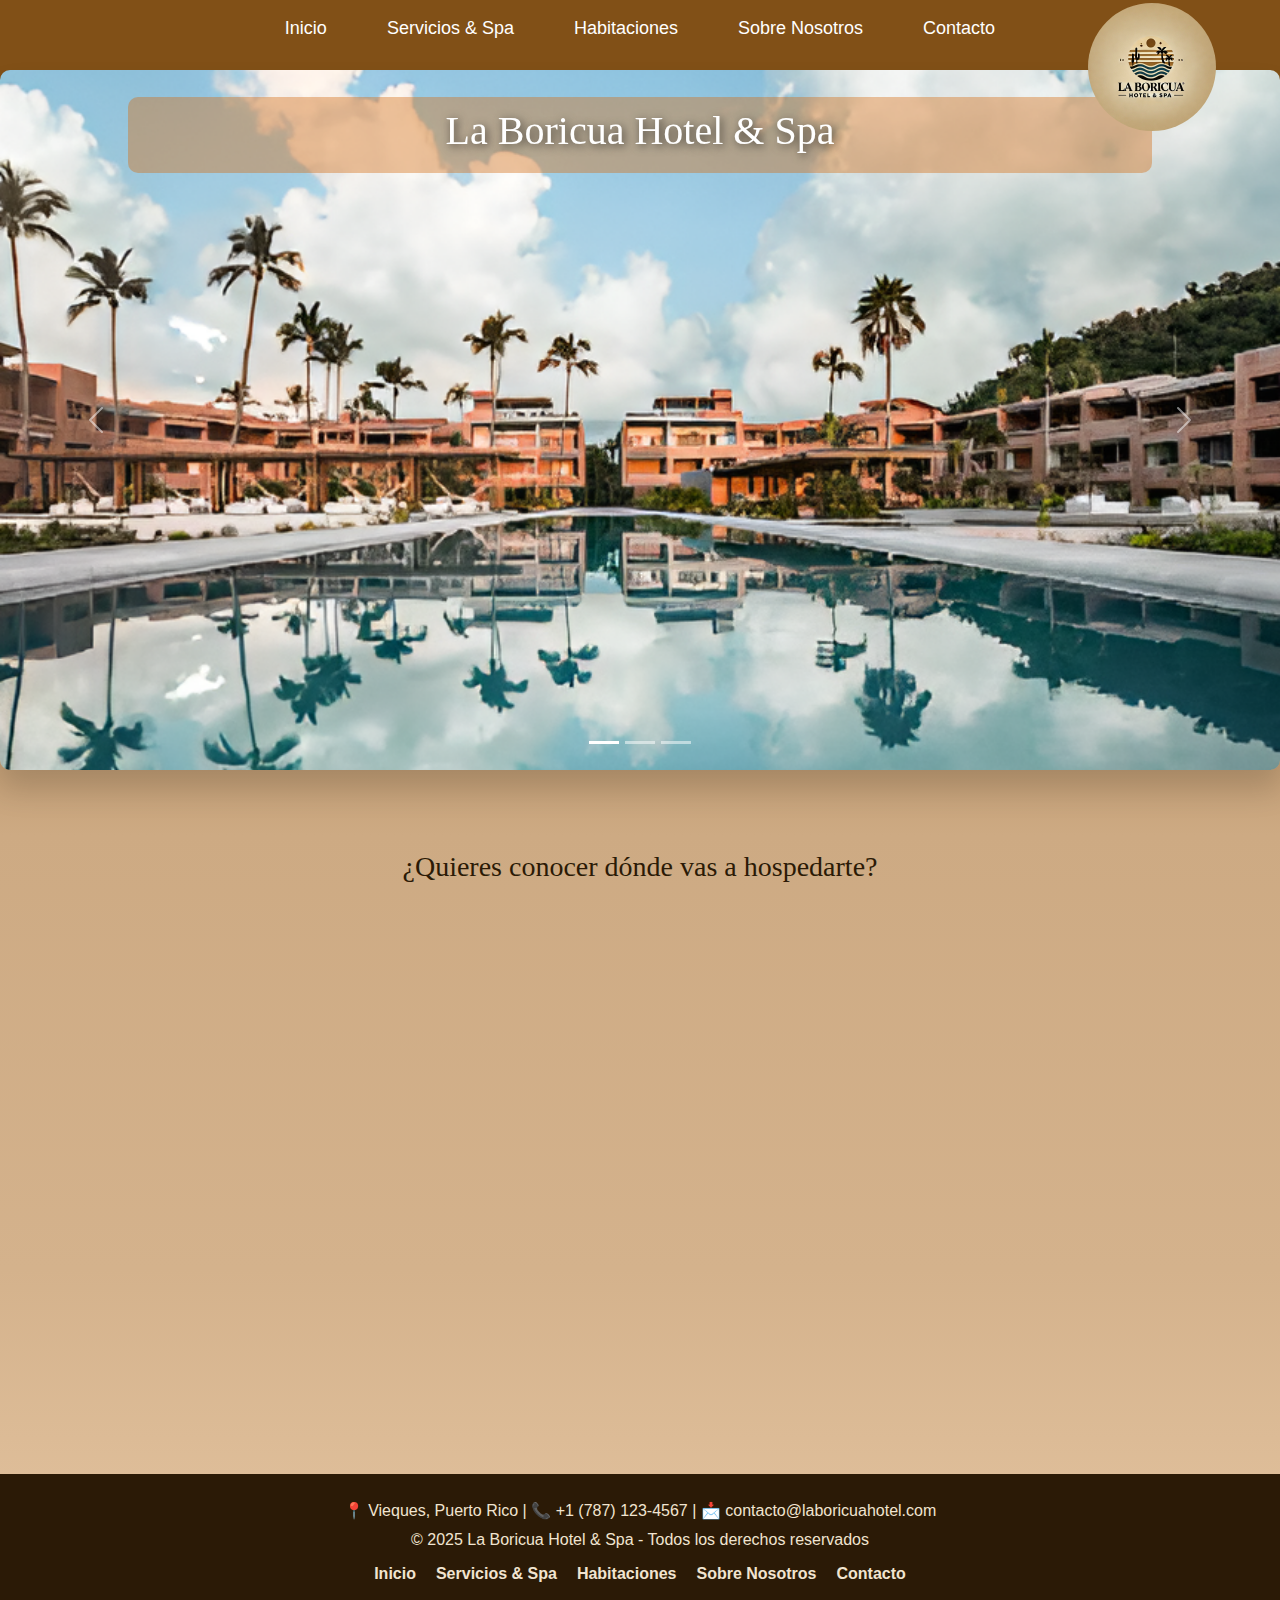
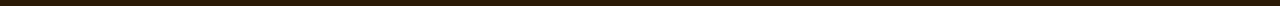
<file: index.html>
<!DOCTYPE html>
<html lang="es">

<head>
    <meta charset="UTF-8">
    <meta name="viewport" content="width=device-width, initial-scale=1.0">
    <meta name="description"
        content="Descubrí La Boricua Hotel & Spa en Vieques, Puerto Rico. Viví una experiencia única de lujo, relajación y naturaleza frente al mar.">
    <meta name="keywords" content="Hotel, Spa, Vieques, Puerto Rico, Vacaciones, Playa, Relax, Turismo, Caribe">
    <meta name="author" content="La Boricua Hotel & Spa">
    <link rel="icon" href="./assets/img/favicon-32x32.png" type="image/x-icon">
    <meta property="og:title" content="La Boricua Hotel & Spa - Inicio">
    <meta property="og:description"
        content="Conocé nuestro paraíso en Vieques, Puerto Rico. Descubrí lujo, naturaleza y relajación frente al mar.">
    <meta property="og:image" content="https://maxx961002.github.io/laBoricuaHotel/assets/img/logo%20.jpg">
    <meta property="og:url" content="https://maxx961002.github.io/laBoricuaHotel/index.html">
    <meta property="og:type" content="website">

    <title>La Boricua Hotel & Spa</title>
    <link rel="stylesheet" href="https://cdn.jsdelivr.net/npm/bootstrap@5.3.0/dist/css/bootstrap.min.css">
    <link rel="stylesheet" href="./css/style.css">
    <link href="https://cdn.jsdelivr.net/npm/aos@2.3.4/dist/aos.css" rel="stylesheet">


</head>

<body>


    <header>
        <nav class="d-none d-lg-block">
            <ul class="nav-links">
                <li><a href="index.html">Inicio</a></li>
                <li><a href="./pages/servicios.html">Servicios & Spa</a></li>
                <li><a href="./pages/habitaciones.html">Habitaciones</a></li>
                <li><a href="./pages/nosotros.html">Sobre Nosotros</a></li>
                <li><a href="./pages/contacto.html">Contacto</a></li>
            </ul>
            <div class="logo">

                <img src="./assets/img/logo.jpg" alt="logo" class="logo-img">

            </div>
        </nav>

        <nav class="navbar navbar-expand-lg navbar-dark d-block d-lg-none">
            <div class="container-fluid d-flex justify-content-between">
                <button class="navbar-toggler order-1" type="button" data-bs-toggle="collapse"
                    data-bs-target="#navbarNav" aria-controls="navbarNav" aria-expanded="false"
                    aria-label="Toggle navigation">
                    <span class="navbar-toggler-icon"></span>
                </button>

                <a class="navbar-brand order-2" href="index.html">
                    <img src="./assets/img/logo.jpg" alt="logo" class="logo-responsive">
                </a>

                <div class="collapse navbar-collapse" id="navbarNav">
                    <ul class="navbar-nav ms-auto">
                        <li class="nav-item"><a class="nav-link" href="index.html">Inicio</a></li>
                        <li class="nav-item"><a class="nav-link" href="./pages/servicios.html">Servicios & Spa</a></li>
                        <li class="nav-item"><a class="nav-link" href="./pages/habitaciones.html">Habitaciones</a></li>
                        <li class="nav-item"><a class="nav-link" href="./pages/nosotros.html">Sobre Nosotros</a></li>
                        <li class="nav-item"><a class="nav-link" href="./pages/contacto.html">Contacto</a></li>
                    </ul>
                </div>
            </div>
        </nav>
        <div class="contenedor-titulo">
            <div class="tituloInicio">
              <h1>La Boricua Hotel & Spa</h1>
            </div>
          </div>
    </header>


    <section class="fondo">
        <div id="carouselInicio" class="carousel slide" data-bs-ride="carousel" data-bs-interval="5000">

            <div class="carousel-indicators">
                <button type="button" data-bs-target="#carouselInicio" data-bs-slide-to="0" class="active"
                    aria-current="true" aria-label="Slide 1"></button>
                <button type="button" data-bs-target="#carouselInicio" data-bs-slide-to="1"
                    aria-label="Slide 2"></button>
                <button type="button" data-bs-target="#carouselInicio" data-bs-slide-to="2"
                    aria-label="Slide 3"></button>
            </div>

            <div class="carousel-inner">
                <div class="carousel-item active">
                    <img src="./assets/img/hotel.png" class="d-block w-100" alt="Hotel">
                </div>
                <div class="carousel-item">
                    <img src="./assets/img/costado.png" class="d-block w-100" alt="Vista lateral del hotel">
                </div>
                <div class="carousel-item">
                    <img src="./assets/img/playa.png" class="d-block w-100" alt="Playa">
                </div>
            </div>

            <button class="carousel-control-prev" type="button" data-bs-target="#carouselInicio" data-bs-slide="prev">
                <span class="carousel-control-prev-icon" aria-hidden="true"></span>
                <span class="visually-hidden">Anterior</span>
            </button>
            <button class="carousel-control-next" type="button" data-bs-target="#carouselInicio" data-bs-slide="next">
                <span class="carousel-control-next-icon" aria-hidden="true"></span>
                <span class="visually-hidden">Siguiente</span>
            </button>
        </div>
    </section>




    <h2 class="aparecer-h2">¿Quieres conocer dónde vas a hospedarte?</h2>


    <section class="ubicacion" data-aos="fade-left" data-aos-duration="1000" data-aos-delay="400">
        <div class="textoUbicacion">

            <p>
                La Boricua Hotel & Spa está ubicado en la paradisíaca isla de
                <strong>Vieques, Puerto Rico</strong>, un destino exclusivo en el Caribe.
                Frente al mar, rodeado de naturaleza y con acceso directo a playas
                vírgenes, ofrecemos un refugio de lujo para quienes buscan
                desconectar y relajarse en un entorno único.
            </p>

        </div>

        <div class="mapa">

            <iframe
                src="https://www.google.com/maps/embed?pb=!1m18!1m12!1m3!1d18034.861837336128!2d-65.45458281168696!3d18.147199839940875!2m3!1f0!2f0!3f0!3m2!1i1024!2i768!4f13.1!3m3!1m2!1s0x8c04c711d7b7e975%3A0x792d1d803f9bd340!2sVieques%2C%2000765%2C%20Puerto%20Rico!5e0!3m2!1ses-419!2sar!4v1738353881492!5m2!1ses-419!2sar"
                width="600" height="450" style="border:0;" allowfullscreen="" loading="lazy"
                referrerpolicy="no-referrer-when-downgrade"></iframe>

        </div>


    </section>


    <footer>
        <p>📍 Vieques, Puerto Rico | 📞 +1 (787) 123-4567 | 📩 contacto@laboricuahotel.com</p>
        <p>&copy; 2025 La Boricua Hotel & Spa - Todos los derechos reservados</p>

        <ul>
            <li><a href="/index.html">Inicio</a></li>
            <li><a href="./pages/servicios.html">Servicios & Spa</a></li>
            <li><a href="./pages/habitaciones.html">Habitaciones</a></li>
            <li><a href="./pages/nosotros.html">Sobre Nosotros</a></li>
            <li><a href="./pages/contacto.html">Contacto</a></li>
        </ul>


    </footer>
    <script src="https://cdn.jsdelivr.net/npm/aos@2.3.4/dist/aos.js"></script>
    <script>
        AOS.init();
    </script>

    <script src="https://cdn.jsdelivr.net/npm/bootstrap@5.3.0/dist/js/bootstrap.bundle.min.js"></script>

</body>

</html>
</file>
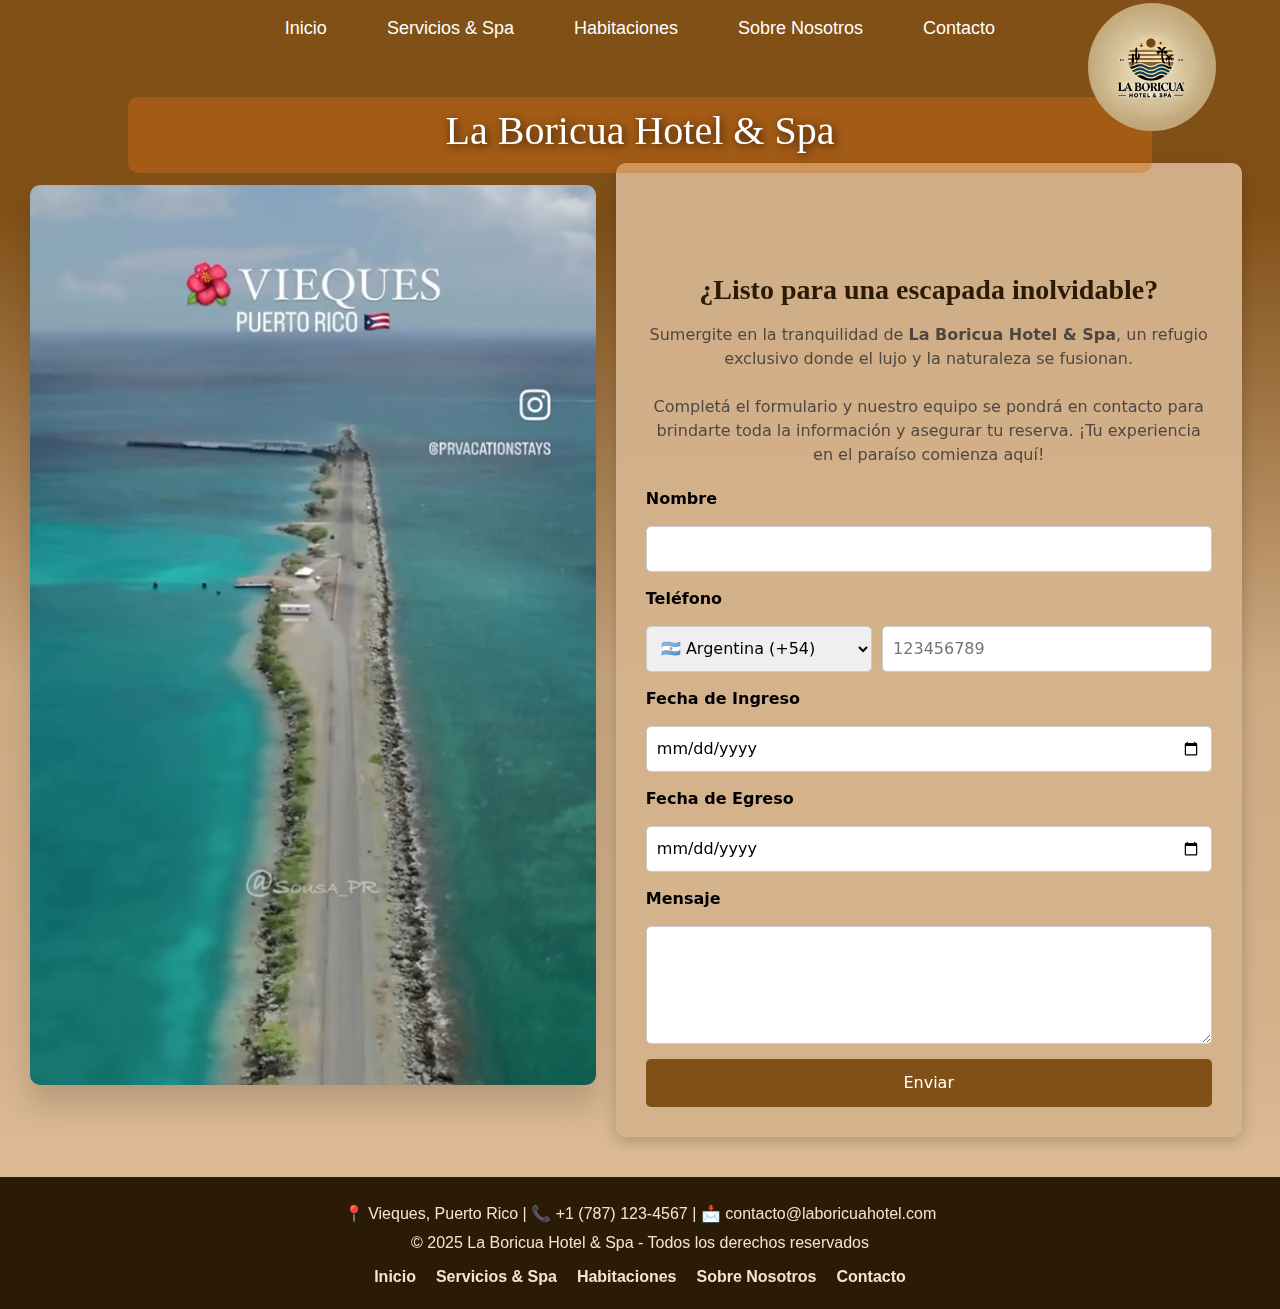
<file: pages/contacto.html>
<!DOCTYPE html>
<html lang="es">

<head>
    <meta charset="UTF-8">
    <meta name="viewport" content="width=device-width, initial-scale=1.0">
    <meta name="description"
        content="Contactate con La Boricua Hotel & Spa y comenzá tu experiencia única en Vieques. Consultas, reservas y atención personalizada.">
    <meta name="keywords"
        content="Contacto, Reservas, Hotel, Spa, Vieques, Puerto Rico, La Boricua, Atención al cliente">
    <meta name="author" content="La Boricua Hotel & Spa">
    <link rel="icon" href="../assets/img/favicon-32x32.png" type="image/x-icon">
    <meta property="og:title" content="Contacto - La Boricua Hotel & Spa">
    <meta property="og:description"
        content="Completá el formulario y viví la experiencia caribeña que merecés. Te estamos esperando.">
    <meta property="og:image" content="https://maxx961002.github.io/laBoricuaHotel/assets/img/logo%20.jpg">
    <meta property="og:url" content="https://maxx961002.github.io/laBoricuaHotel/pages/contacto.html">
    <meta property="og:type" content="website">
    <title>La Boricua Hotel & Spa</title>
    <link rel="stylesheet" href="https://cdn.jsdelivr.net/npm/bootstrap@5.3.0/dist/css/bootstrap.min.css">
    <link rel="stylesheet" href="../css/style.css">
    <link href="https://cdn.jsdelivr.net/npm/aos@2.3.4/dist/aos.css" rel="stylesheet">


<body>


    <header>
        <nav class="d-none d-lg-block">
            <ul class="nav-links">
                <li><a href="../index.html">Inicio</a></li>
                <li><a href="servicios.html">Servicios & Spa</a></li>
                <li><a href="habitaciones.html">Habitaciones</a></li>
                <li><a href="nosotros.html">Sobre Nosotros</a></li>
                <li><a href="contacto.html">Contacto</a></li>
            </ul>
            <div class="logo">

                <img src="../assets/img/logo.jpg" alt="logo" class="logo-img">

            </div>
        </nav>

        <nav class="navbar navbar-expand-lg navbar-dark d-block d-lg-none">
            <div class="container-fluid d-flex justify-content-between">
                <button class="navbar-toggler order-1" type="button" data-bs-toggle="collapse"
                    data-bs-target="#navbarNav" aria-controls="navbarNav" aria-expanded="false"
                    aria-label="Toggle navigation">
                    <span class="navbar-toggler-icon"></span>
                </button>

                <a class="navbar-brand order-2" href="index.html">
                    <img src="../assets/img/logo.jpg" alt="logo" class="logo-responsive">
                </a>

                <div class="collapse navbar-collapse" id="navbarNav">
                    <ul class="navbar-nav ms-auto">
                        <li class="nav-item"><a class="nav-link" href="../index.html">Inicio</a></li>
                        <li class="nav-item"><a class="nav-link" href="servicios.html">Servicios & Spa</a></li>
                        <li class="nav-item"><a class="nav-link" href="habitaciones.html">Habitaciones</a></li>
                        <li class="nav-item"><a class="nav-link" href="nosotros.html">Sobre Nosotros</a></li>
                        <li class="nav-item"><a class="nav-link" href="contacto.html">Contacto</a></li>
                    </ul>
                </div>
            </div>
        </nav>
        <div class="contenedor-titulo">
            <div class="tituloInicio">
              <h1>La Boricua Hotel & Spa</h1>
            </div>
          </div>
    </header>

    <body>

        <div class="contacto-container">

            <div class="video-wrapper">
                <video class="video-contacto" autoplay muted loop>
                    <source src="../assets/videos/videoVieques.mp4" type="video/mp4">
                    Tu navegador no soporta videos.
                </video>
            </div>


            <div class="contacto-texto">
                <h2 class="text-center mb-3">¿Listo para una escapada inolvidable?</h2>
                <p class="text-center text-muted">
                    Sumergite en la tranquilidad de <strong>La Boricua Hotel & Spa</strong>, un refugio exclusivo donde
                    el lujo y la naturaleza se fusionan.
                    <br><br>
                    Completá el formulario y nuestro equipo se pondrá en contacto para brindarte toda la información y
                    asegurar tu reserva. ¡Tu experiencia en el paraíso comienza aquí!
                </p>


                <form class="contacto-form">
                    <label for="nombre">Nombre</label>
                    <input type="text" id="nombre" name="nombre" required>


                    <label for="telefono">Teléfono</label>
                    <div class="telefono-container">
                        <select id="codigo-pais" name="codigo-pais">
                            <option value="+54">🇦🇷 Argentina (+54)</option>
                            <option value="+1">🇺🇸 USA (+1)</option>
                            <option value="+34">🇪🇸 España (+34)</option>
                            <option value="+52">🇲🇽 México (+52)</option>
                            <option value="+57">🇨🇴 Colombia (+57)</option>
                            <option value="+506">🇨🇷 Costa Rica (+506)</option>
                            <option value="+507">🇵🇦 Panamá (+507)</option>
                            <option value="+51">🇵🇪 Perú (+51)</option>
                            <option value="+56">🇨🇱 Chile (+56)</option>
                            <option value="+598">🇺🇾 Uruguay (+598)</option>
                        </select>
                        <input type="tel" id="telefono" name="telefono" required placeholder="123456789">
                    </div>


                    <label for="fecha-ingreso">Fecha de Ingreso</label>
                    <input type="date" id="fecha-ingreso" name="fecha-ingreso" required>

                    <label for="fecha-egreso">Fecha de Egreso</label>
                    <input type="date" id="fecha-egreso" name="fecha-egreso" required>


                    <label for="mensaje">Mensaje</label>
                    <textarea id="mensaje" name="mensaje" rows="4" required></textarea>


                    <button type="submit">Enviar</button>
                </form>

            </div>
        </div>

        </section>


        <footer>

            <p>📍 Vieques, Puerto Rico | 📞 +1 (787) 123-4567 | 📩 contacto@laboricuahotel.com</p>
            <p>&copy; 2025 La Boricua Hotel & Spa - Todos los derechos reservados</p>
            <ul>
                <li><a href="../index.html">Inicio</a></li>
                <li><a href="./servicios.html">Servicios & Spa</a></li>
                <li><a href="./habitaciones.html">Habitaciones</a></li>
                <li><a href="./nosotros.html">Sobre Nosotros</a></li>
                <li><a href="./contacto.html">Contacto</a></li>
            </ul>

        </footer>
        <script src="https://cdn.jsdelivr.net/npm/aos@2.3.4/dist/aos.js"></script>
        <script>
            AOS.init();
        </script>

        <script src="https://cdn.jsdelivr.net/npm/bootstrap@5.3.0/dist/js/bootstrap.bundle.min.js"></script>

    </body>

</html>
</file>
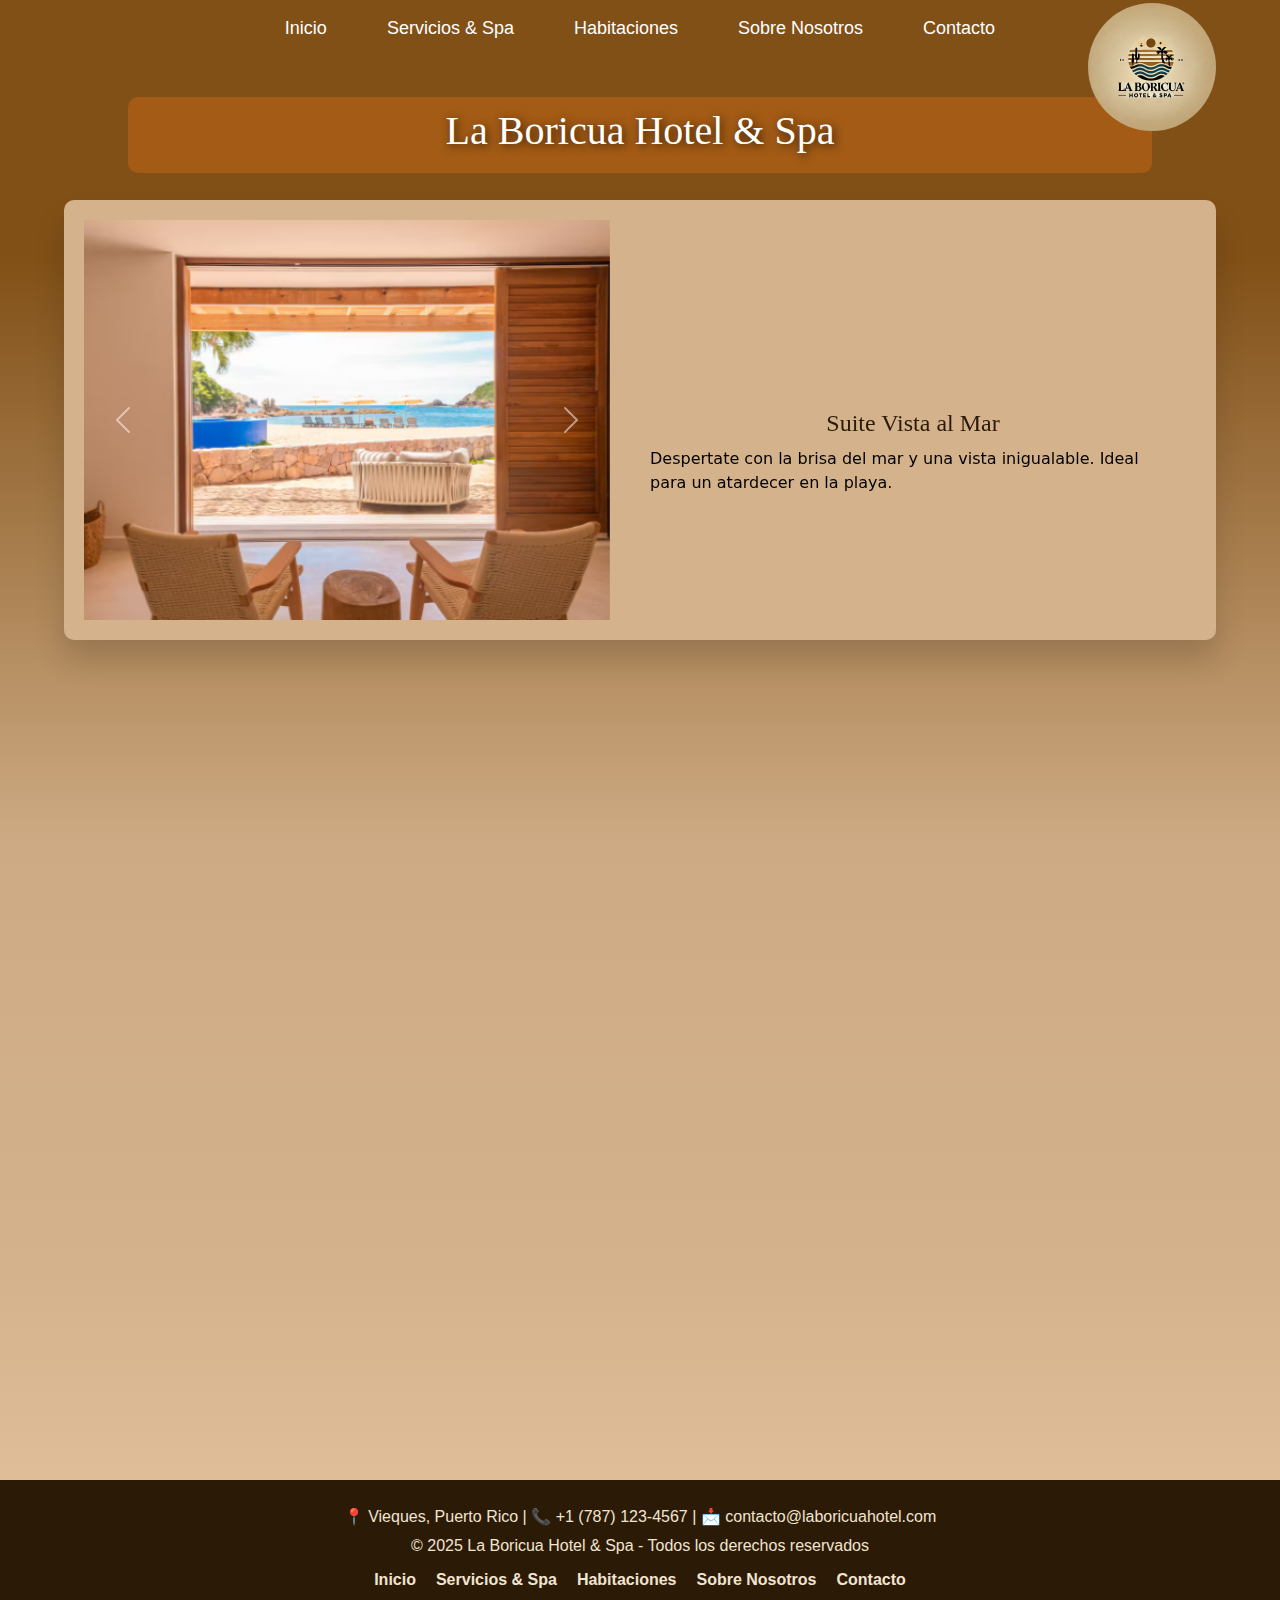
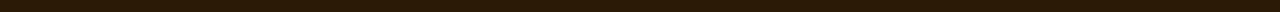
<file: pages/habitaciones.html>
<!DOCTYPE html>
<html lang="es">

<head>
    <meta charset="UTF-8">
    <meta name="viewport" content="width=device-width, initial-scale=1.0">
    <meta name="description"
        content="Explorá nuestras suites con vista al mar y terrazas privadas en La Boricua Hotel & Spa. Comodidad, lujo y paisajes inolvidables.">
    <meta name="keywords" content="Hotel, Caribe, Vieques, Habitaciones, Suites, Mar, Spa, Terrazas, Lujo, Vacaciones">
    <meta name="author" content="La Boricua Hotel & Spa">
    <link rel="icon" href="../assets/img/favicon-32x32.png" type="image/x-icon">
    <meta property="og:title" content="Habitaciones - La Boricua Hotel & Spa">
    <meta property="og:description"
        content="Conocé nuestras suites frente al mar y habitaciones con terraza para una estadía inolvidable.">
    <meta property="og:image" content="https://maxx961002.github.io/laBoricuaHotel/assets/img/logo%20.jpg">
    <meta property="og:url" content="https://maxx961002.github.io/laBoricuaHotel/pages/habitaciones.html">
    <meta property="og:type" content="article">

    <title>La Boricua Hotel & Spa</title>
    <link rel="stylesheet" href="https://cdn.jsdelivr.net/npm/bootstrap@5.3.0/dist/css/bootstrap.min.css">
    <link rel="stylesheet" href="../css/style.css">
    <link href="https://cdn.jsdelivr.net/npm/aos@2.3.4/dist/aos.css" rel="stylesheet">

</head>

<body>


    <header>
        <nav class="d-none d-lg-block">
            <ul class="nav-links">
                <li><a href="../index.html">Inicio</a></li>
                <li><a href="servicios.html">Servicios & Spa</a></li>
                <li><a href="habitaciones.html">Habitaciones</a></li>
                <li><a href="nosotros.html">Sobre Nosotros</a></li>
                <li><a href="contacto.html">Contacto</a></li>
            </ul>
            <div class="logo">

                <img src="../assets/img/logo.jpg" alt="logo" class="logo-img">

            </div>
        </nav>

        <nav class="navbar navbar-expand-lg navbar-dark d-block d-lg-none">
            <div class="container-fluid d-flex justify-content-between">
                <button class="navbar-toggler order-1" type="button" data-bs-toggle="collapse"
                    data-bs-target="#navbarNav" aria-controls="navbarNav" aria-expanded="false"
                    aria-label="Toggle navigation">
                    <span class="navbar-toggler-icon"></span>
                </button>

                <a class="navbar-brand order-2" href="index.html">
                    <img src="../assets/img/logo.jpg" alt="logo" class="logo-responsive">
                </a>

                <div class="collapse navbar-collapse" id="navbarNav">
                    <ul class="navbar-nav ms-auto">
                        <li class="nav-item"><a class="nav-link" href="../index.html">Inicio</a></li>
                        <li class="nav-item"><a class="nav-link" href="servicios.html">Servicios & Spa</a></li>
                        <li class="nav-item"><a class="nav-link" href="habitaciones.html">Habitaciones</a></li>
                        <li class="nav-item"><a class="nav-link" href="nosotros.html">Sobre Nosotros</a></li>
                        <li class="nav-item"><a class="nav-link" href="contacto.html">Contacto</a></li>
                    </ul>
                </div>
            </div>
        </nav>
        <div class="contenedor-titulo">
            <div class="tituloInicio">
              <h1>La Boricua Hotel & Spa</h1>
            </div>
          </div>
    </header>

    <body>

        <section class="habitacion" data-aos="fade-right" data-aos-duration="1000" data-aos-delay="200">
            <div id="carouselHabitacion1" class="carousel slide" data-bs-ride="carousel">
                <div class="carousel-inner">
                    <div class="carousel-item active">
                        <img src="../assets/img/habitaciondoble1.png" class="d-block w-100"
                            alt="Habitación Vista al Mar">
                    </div>
                    <div class="carousel-item">
                        <img src="../assets/img/habitacionAlMar.png" class="d-block w-100" alt="Habitación con Balcón">
                    </div>
                    <div class="carousel-item">
                        <img src="../assets/img/habitacionAlMar2.png" class="d-block w-100" alt="Habitación de Lujo">
                    </div>
                </div>
                <button class="carousel-control-prev" type="button" data-bs-target="#carouselHabitacion1"
                    data-bs-slide="prev">
                    <span class="carousel-control-prev-icon" aria-hidden="true"></span>
                </button>
                <button class="carousel-control-next" type="button" data-bs-target="#carouselHabitacion1"
                    data-bs-slide="next">
                    <span class="carousel-control-next-icon" aria-hidden="true"></span>
                </button>
            </div>

            <div class="habitacion-texto">
                <h2>Suite Vista al Mar</h2>
                <p>Despertate con la brisa del mar y una vista inigualable. Ideal para un atardecer en la playa.</p>
            </div>
        </section>

        <section class="habitacion2" data-aos="fade-left" data-aos-duration="1000" data-aos-delay="400">
            <div class="habitacion-texto2">
                <h2>Suite con Terraza</h2>
                <p>Disfrutá de un espacio amplio con terraza privada, ideal para relajarte con una copa al atardecer.
                </p>
            </div>

            <div id="carouselHabitacion2" class="carousel slide" data-bs-ride="carousel">
                <div class="carousel-inner">
                    <div class="carousel-item active">
                        <img src="../assets/img/habitaciondoble.png" class="d-block w-100" alt="Habitación con terraza">
                    </div>
                    <div class="carousel-item">
                        <img src="../assets/img/habitacionTerraza.png" class="d-block w-100" alt="Interior Habitación">
                    </div>
                    <div class="carousel-item">
                        <img src="../assets/img/habitacionTerraza2.png" class="d-block w-100"
                            alt="Terraza con Vista al Mar">
                    </div>
                </div>
                <button class="carousel-control-prev" type="button" data-bs-target="#carouselHabitacion2"
                    data-bs-slide="prev">
                    <span class="carousel-control-prev-icon" aria-hidden="true"></span>
                </button>
                <button class="carousel-control-next" type="button" data-bs-target="#carouselHabitacion2"
                    data-bs-slide="next">
                    <span class="carousel-control-next-icon" aria-hidden="true"></span>
                </button>
            </div>
        </section>

        <footer>

            <p>📍 Vieques, Puerto Rico | 📞 +1 (787) 123-4567 | 📩 contacto@laboricuahotel.com</p>
            <p>&copy; 2025 La Boricua Hotel & Spa - Todos los derechos reservados</p>
            <ul>
                <li><a href="../index.html">Inicio</a></li>
                <li><a href="./servicios.html">Servicios & Spa</a></li>
                <li><a href="./habitaciones.html">Habitaciones</a></li>
                <li><a href="./nosotros.html">Sobre Nosotros</a></li>
                <li><a href="./contacto.html">Contacto</a></li>
            </ul>


        </footer>
        <script src="https://cdn.jsdelivr.net/npm/aos@2.3.4/dist/aos.js"></script>
        <script>
            AOS.init();
        </script>

        <script src="https://cdn.jsdelivr.net/npm/bootstrap@5.3.0/dist/js/bootstrap.bundle.min.js"></script>

    </body>

</html>
</file>
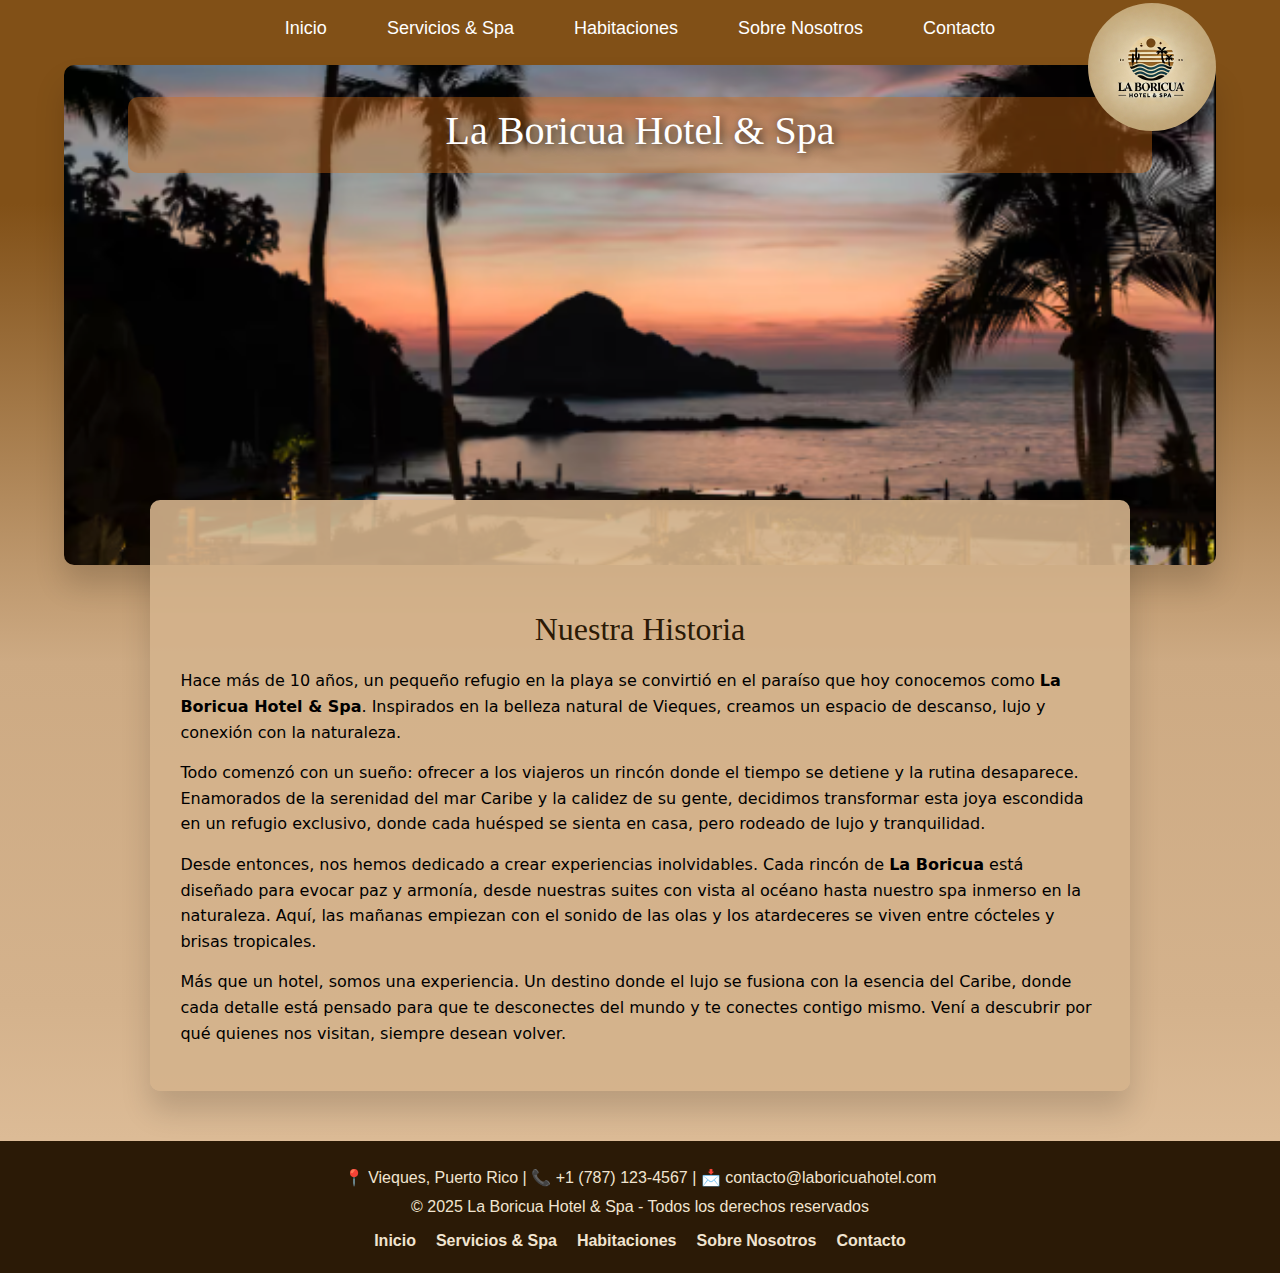
<file: pages/nosotros.html>
<!DOCTYPE html>
<html lang="es">

<head>
    <meta charset="UTF-8">
    <meta name="viewport" content="width=device-width, initial-scale=1.0">
    <meta name="description"
        content="Conocé la historia de La Boricua Hotel & Spa. Más de 10 años brindando experiencias inolvidables en la paradisíaca isla de Vieques.">
    <meta name="keywords"
        content="Hotel, Historia, Nosotros, Vieques, Puerto Rico, La Boricua, Spa, Experiencia, Turismo, Caribe">
    <meta name="author" content="La Boricua Hotel & Spa">
    <link rel="icon" href="../assets/img/favicon-32x32.png" type="image/x-icon">
    <meta property="og:title" content="Sobre Nosotros - La Boricua Hotel & Spa">
    <meta property="og:description"
        content="Conocé nuestra historia y cómo transformamos un rincón del Caribe en un paraíso de descanso y lujo.">
    <meta property="og:image" content="https://maxx961002.github.io/laBoricuaHotel/assets/img/logo%20.jpg">
    <meta property="og:url" content="https://maxx961002.github.io/laBoricuaHotel/pages/nosotros.html">
    <meta property="og:type" content="article">

    <title>La Boricua Hotel & Spa</title>
    <link rel="stylesheet" href="https://cdn.jsdelivr.net/npm/bootstrap@5.3.0/dist/css/bootstrap.min.css">
    <link rel="stylesheet" href="../css/style.css">
    <link href="https://cdn.jsdelivr.net/npm/aos@2.3.4/dist/aos.css" rel="stylesheet">


</head>

<body>


    <header>

        <nav class="d-none d-lg-block">
            <ul class="nav-links">
                <li><a href="../index.html">Inicio</a></li>
                <li><a href="servicios.html">Servicios & Spa</a></li>
                <li><a href="habitaciones.html">Habitaciones</a></li>
                <li><a href="nosotros.html">Sobre Nosotros</a></li>
                <li><a href="contacto.html">Contacto</a></li>
            </ul>
            <div class="logo">

                <img src="../assets/img/logo.jpg" alt="logo" class="logo-img">

            </div>
        </nav>

        <nav class="navbar navbar-expand-lg navbar-dark d-block d-lg-none">
            <div class="container-fluid d-flex justify-content-between">
                <button class="navbar-toggler order-1" type="button" data-bs-toggle="collapse"
                    data-bs-target="#navbarNav" aria-controls="navbarNav" aria-expanded="false"
                    aria-label="Toggle navigation">
                    <span class="navbar-toggler-icon"></span>
                </button>

                <a class="navbar-brand order-2" href="index.html">
                    <img src="../assets/img/logo.jpg" alt="logo" class="logo-responsive">
                </a>

                <div class="collapse navbar-collapse" id="navbarNav">
                    <ul class="navbar-nav ms-auto">
                        <li class="nav-item"><a class="nav-link" href="../index.html">Inicio</a></li>
                        <li class="nav-item"><a class="nav-link" href="servicios.html">Servicios & Spa</a></li>
                        <li class="nav-item"><a class="nav-link" href="habitaciones.html">Habitaciones</a></li>
                        <li class="nav-item"><a class="nav-link" href="nosotros.html">Sobre Nosotros</a></li>
                        <li class="nav-item"><a class="nav-link" href="contacto.html">Contacto</a></li>
                    </ul>
                </div>
            </div>
        </nav>
        <div class="contenedor-titulo">
            <div class="tituloInicio">
              <h1>La Boricua Hotel & Spa</h1>
            </div>
          </div>
    </header>


    <body>


        <section class="nosotros">
            <img src="../assets/img/atardecer.png" alt="atardecer">
            <div class="nosotros-texto">
                <h2> Nuestra Historia</h2>
                <p>Hace más de 10 años, un pequeño refugio en la playa se convirtió en el paraíso que hoy conocemos como
                    <strong>La Boricua Hotel & Spa</strong>. Inspirados en la belleza natural de Vieques, creamos un
                    espacio de descanso,
                    lujo y conexión con la naturaleza.
                </p>

                <p>Todo comenzó con un sueño: ofrecer a los viajeros un rincón donde el tiempo se detiene y la rutina
                    desaparece.
                    Enamorados de la serenidad del mar Caribe y la calidez de su gente, decidimos transformar esta joya
                    escondida en un
                    refugio exclusivo, donde cada huésped se sienta en casa, pero rodeado de lujo y tranquilidad.</p>

                <p>Desde entonces, nos hemos dedicado a crear experiencias inolvidables. Cada rincón de <strong>La
                        Boricua</strong> está diseñado
                    para evocar paz y armonía, desde nuestras suites con vista al océano hasta nuestro spa inmerso en la
                    naturaleza.
                    Aquí, las mañanas empiezan con el sonido de las olas y los atardeceres se viven entre cócteles y
                    brisas tropicales.</p>

                <p>Más que un hotel, somos una experiencia. Un destino donde el lujo se fusiona con la esencia del
                    Caribe,
                    donde cada detalle está pensado para que te desconectes del mundo y te conectes contigo mismo.
                    Vení a descubrir por qué quienes nos visitan, siempre desean volver.</p>
            </div>
        </section>

        <footer>

            <p>📍 Vieques, Puerto Rico | 📞 +1 (787) 123-4567 | 📩 contacto@laboricuahotel.com</p>
            <p>&copy; 2025 La Boricua Hotel & Spa - Todos los derechos reservados</p>
            <ul>
                <li><a href="../index.html">Inicio</a></li>
                <li><a href="./servicios.html">Servicios & Spa</a></li>
                <li><a href="./habitaciones.html">Habitaciones</a></li>
                <li><a href="./nosotros.html">Sobre Nosotros</a></li>
                <li><a href="./contacto.html">Contacto</a></li>
            </ul>


        </footer>
        <script src="https://cdn.jsdelivr.net/npm/aos@2.3.4/dist/aos.js"></script>
        <script>
            AOS.init();
        </script>

        <script src="https://cdn.jsdelivr.net/npm/bootstrap@5.3.0/dist/js/bootstrap.bundle.min.js"></script>

    </body>

</html>
</file>
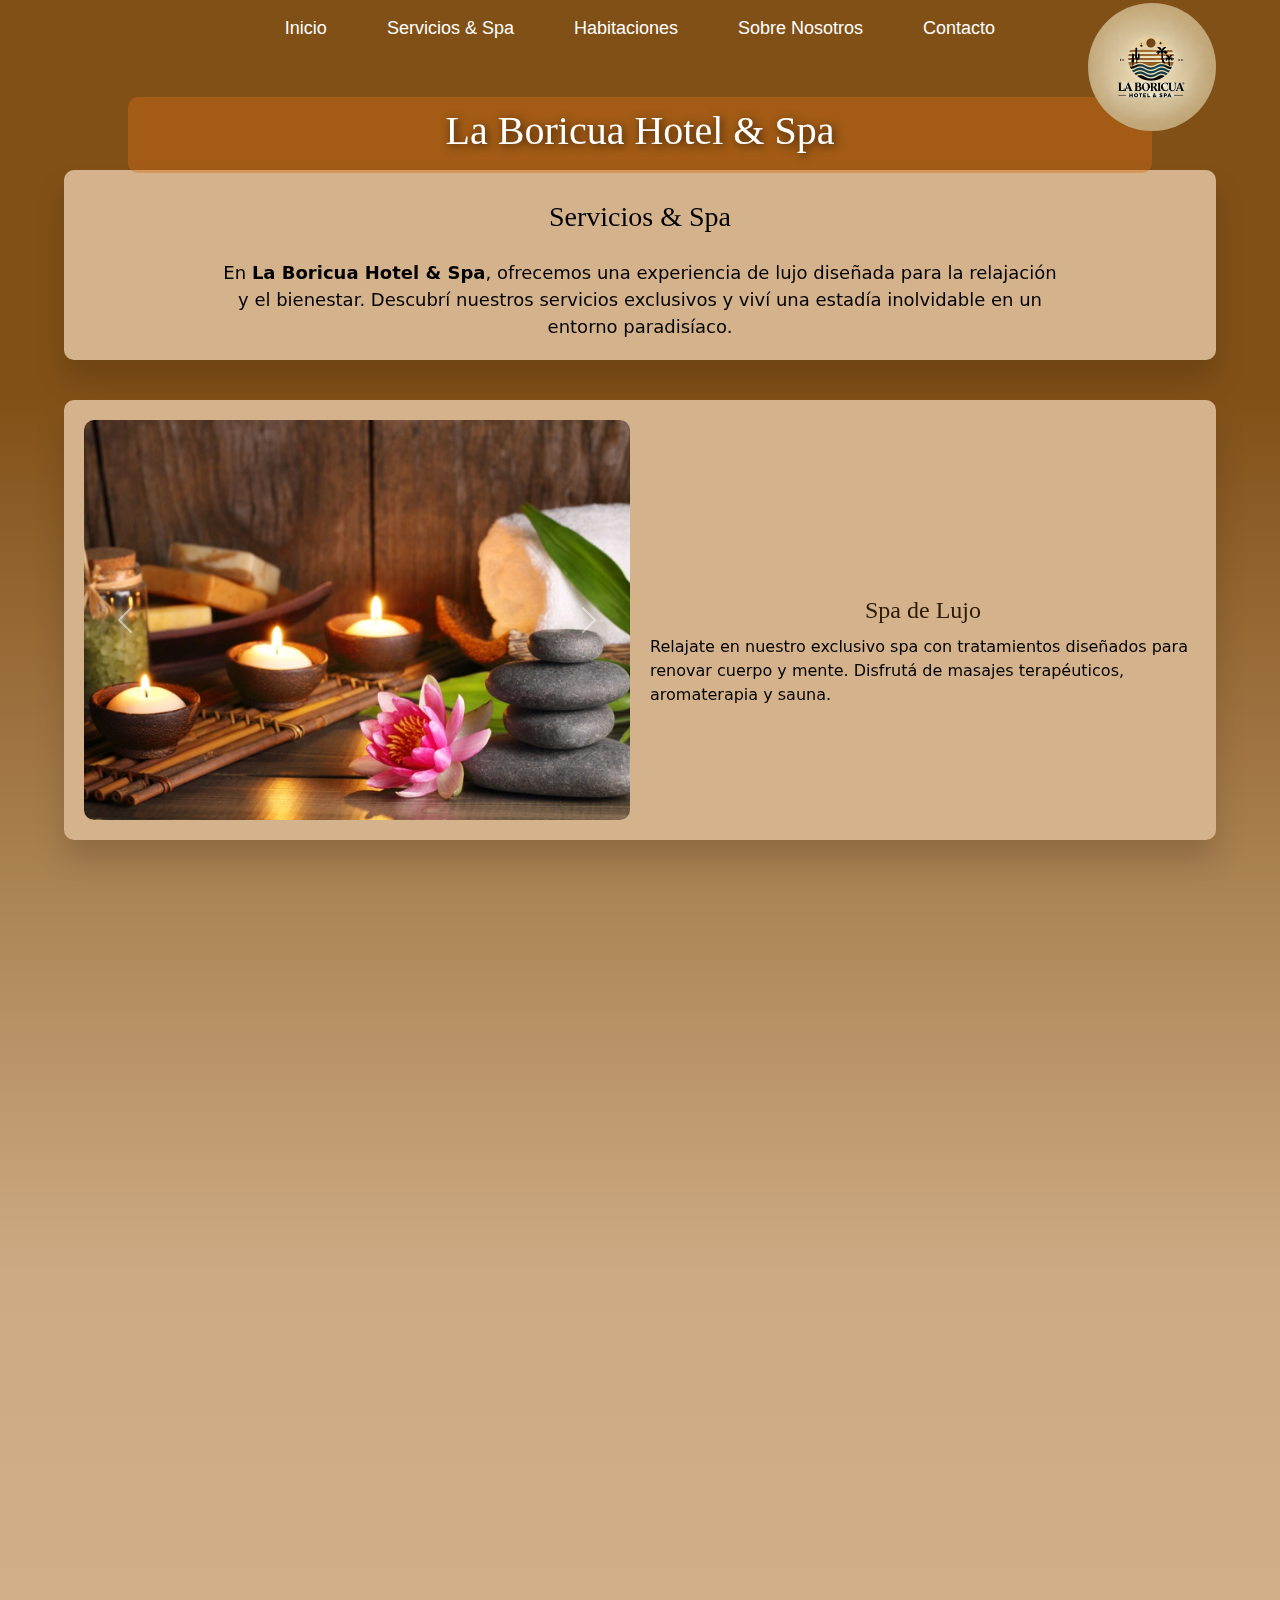
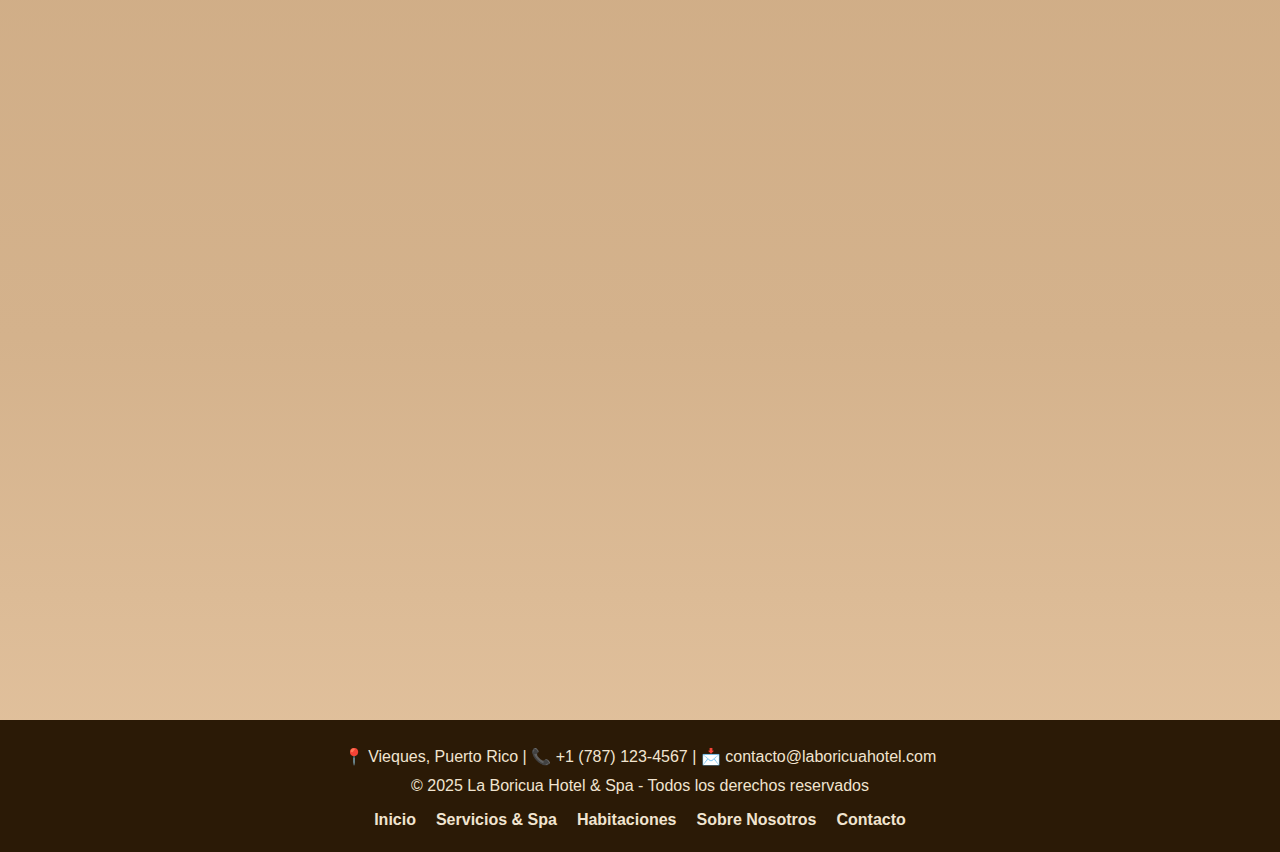
<file: pages/servicios.html>
<!DOCTYPE html>
<html lang="es">

<head>
    <meta charset="UTF-8">
    <meta name="viewport" content="width=device-width, initial-scale=1.0">
    <meta name="description"
        content="Conocé todos los servicios exclusivos que ofrece La Boricua Hotel & Spa: spa de lujo, gastronomía gourmet, piscina privada y acceso a playa.">
    <meta name="keywords"
        content="spa, servicios, gastronomía, pileta, playa, relax, La Boricua Hotel, Vieques, Puerto Rico">
    <meta name="author" content="La Boricua Hotel & Spa">
    <link rel="icon" href="../assets/img/favicon-32x32.png" type="image/x-icon">
    <meta property="og:title" content="Servicios & Spa - La Boricua Hotel & Spa">
    <meta property="og:description"
        content="Disfrutá de un spa de lujo, gastronomía gourmet y acceso exclusivo a la playa en un entorno caribeño.">
    <meta property="og:image" content="https://maxx961002.github.io/laBoricuaHotel/assets/img/logo%20.jpg">
    <meta property="og:url" content="https://maxx961002.github.io/laBoricuaHotel/pages/servicios.html">
    <meta property="og:type" content="article">

    <title>La Boricua Hotel & Spa</title>
    <link rel="stylesheet" href="https://cdn.jsdelivr.net/npm/bootstrap@5.3.0/dist/css/bootstrap.min.css">
    <link rel="stylesheet" href="../css/style.css">
    <link href="https://cdn.jsdelivr.net/npm/aos@2.3.4/dist/aos.css" rel="stylesheet">

</head>

<body>


    <header>
        <nav class="d-none d-lg-block">
            <ul class="nav-links">
                <li><a href="../index.html">Inicio</a></li>
                <li><a href="servicios.html">Servicios & Spa</a></li>
                <li><a href="habitaciones.html">Habitaciones</a></li>
                <li><a href="nosotros.html">Sobre Nosotros</a></li>
                <li><a href="contacto.html">Contacto</a></li>
            </ul>
            <div class="logo">

                <img src="../assets/img/logo.jpg" alt="logo" class="logo-img">

            </div>
        </nav>

        <nav class="navbar navbar-expand-lg navbar-dark d-block d-lg-none">
            <div class="container-fluid d-flex justify-content-between">
                <button class="navbar-toggler order-1" type="button" data-bs-toggle="collapse"
                    data-bs-target="#navbarNav" aria-controls="navbarNav" aria-expanded="false"
                    aria-label="Toggle navigation">
                    <span class="navbar-toggler-icon"></span>
                </button>

                <a class="navbar-brand order-2" href="index.html">
                    <img src="../assets/img/logo.jpg" alt="logo" class="logo-responsive">
                </a>

                <div class="collapse navbar-collapse" id="navbarNav">
                    <ul class="navbar-nav ms-auto">
                        <li class="nav-item"><a class="nav-link" href="../index.html">Inicio</a></li>
                        <li class="nav-item"><a class="nav-link" href="servicios.html">Servicios & Spa</a></li>
                        <li class="nav-item"><a class="nav-link" href="habitaciones.html">Habitaciones</a></li>
                        <li class="nav-item"><a class="nav-link" href="nosotros.html">Sobre Nosotros</a></li>
                        <li class="nav-item"><a class="nav-link" href="contacto.html">Contacto</a></li>
                    </ul>
                </div>
            </div>
        </nav>
        <div class="contenedor-titulo">
            <div class="tituloInicio">
              <h1>La Boricua Hotel & Spa</h1>
            </div>
          </div>
    </header>

    <body>
        <section class="Servicios" data-aos="fade-up" data-aos-duration="700" data-aos-delay="150">

            <h2>Servicios & Spa</h2>

            <p>En <strong>La Boricua Hotel & Spa</strong>, ofrecemos una experiencia de lujo
                diseñada para la relajación y el bienestar. Descubrí nuestros servicios exclusivos
                y viví una estadía inolvidable en un entorno paradisíaco.</p>
        </section>

        <section class="servicio d-flex align-items-center" data-aos="fade-up">
            <div id="carouselSpa" class="carousel slide" data-bs-ride="carousel">
                <div class="carousel-inner" data-aos="zoom-in">
                    <div class="carousel-item active">
                        <img src="../assets/img/spa.png" class="d-block w-100" alt="Spa">
                    </div>
                    <div class="carousel-item">
                        <img src="../assets/img/spaPlaya.png" class="d-block w-100" alt="Masajes">
                    </div>
                    <div class="carousel-item">
                        <img src="../assets/img/sauna.png" class="d-block w-100" alt="Sauna">
                    </div>
                </div>

                <button class="carousel-control-prev" type="button" data-bs-target="#carouselSpa" data-bs-slide="prev">
                    <span class="carousel-control-prev-icon" aria-hidden="true"></span>
                </button>
                <button class="carousel-control-next" type="button" data-bs-target="#carouselSpa" data-bs-slide="next">
                    <span class="carousel-control-next-icon" aria-hidden="true"></span>
                </button>
            </div>

            <div class="servicio-texto" data-aos="fade-left" data-aos-delay="200">
                <h2>Spa de Lujo</h2>
                <p>Relajate en nuestro exclusivo spa con tratamientos diseñados para renovar cuerpo y mente. Disfrutá de
                    masajes terapéuticos, aromaterapia y sauna.</p>
            </div>
        </section>


        <section class="servicio2" data-aos="fade-up">
            <div class="servicio-texto2" data-aos="fade-left" data-aos-delay="200">
                <h2>Gastronomía Gourmet</h2>
                <p>Degustá lo mejor de la cocina caribeña con nuestro menú de autor, elaborado con ingredientes frescos
                    y locales. Opciones para todos los gustos.</p>
            </div>
            <div id="carouselGastronomia" class="carousel slide" data-bs-ride="carousel">
                <div class="carousel-inner" data-aos="zoom-in">
                    <div class="carousel-item active">
                        <img src="../assets/img/restaurante.png" class="d-block w-100" alt="Restaurante">
                    </div>
                    <div class="carousel-item">
                        <img src="../assets/img/desayuno.png" class="d-block w-100" alt="Desayuno buffet">
                    </div>
                    <div class="carousel-item">
                        <img src="../assets/img/plato.png" class="d-block w-100" alt="Plato gourmet">
                    </div>
                </div>
                <button class="carousel-control-prev" type="button" data-bs-target="#carouselGastronomia"
                    data-bs-slide="prev">
                    <span class="carousel-control-prev-icon" aria-hidden="true"></span>
                </button>
                <button class="carousel-control-next" type="button" data-bs-target="#carouselGastronomia"
                    data-bs-slide="next">
                    <span class="carousel-control-next-icon" aria-hidden="true"></span>
                </button>
            </div>
        </section>


        <section class="servicio d-flex align-items-center" data-aos="fade-up">
            <div id="carouselPiscina" class="carousel slide" data-bs-ride="carousel">
                <div class="carousel-inner" data-aos="zoom-in">
                    <div class="carousel-item active">
                        <img src="../assets/img/piletaalmar.png" class="d-block w-100" alt="Piscina al mar">
                    </div>
                    <div class="carousel-item">
                        <img src="../assets/img//mar.png" class="d-block w-100" alt="vista al mar">
                    </div>
                    <div class="carousel-item">
                        <img src="../assets/img/piscina2Mar.png" class="d-block w-100" alt="mar">
                    </div>
                </div>
                <button class="carousel-control-prev" type="button" data-bs-target="#carouselPiscina"
                    data-bs-slide="prev">
                    <span class="carousel-control-prev-icon" aria-hidden="true"></span>
                </button>
                <button class="carousel-control-next" type="button" data-bs-target="#carouselPiscina"
                    data-bs-slide="next">
                    <span class="carousel-control-next-icon" aria-hidden="true"></span>
                </button>
            </div>

            <div class="servicio-texto" data-aos="fade-left" data-aos-delay="200">
                <h2>Piscina Privada</h2>
                <p>Sumergite en nuestra piscina de lujo con vista al mar. Relajación garantizada en un
                    ambiente exclusivo con servicio de coctelería y camas balinesas.</p>
            </div>
        </section>


        <section class="servicio2" data-aos="fade-up">
            <div class="servicio-texto2" data-aos="fade-left" data-aos-delay="200">
                <h2>Acceso Exclusivo a la Playa</h2>
                <p>Disfrutá de nuestras playas privadas con arena blanca y aguas cristalinas.
                    Servicio de reposeras y sombrillas incluido.</p>
            </div>

            <div id="carouselPlaya" class="carousel slide" data-bs-ride="carousel">
                <div class="carousel-inner" data-aos="zoom-in">
                    <div class="carousel-item active">
                        <img src="../assets/img/playa.png" class="d-block w-100" alt="Playa privada">
                    </div>
                    <div class="carousel-item">
                        <img src="../assets/img/playaHotel.png" class="d-block w-100" alt="Playa con hamacas">
                    </div>
                    <div class="carousel-item">
                        <img src="../assets/img/atardecerPlaya.png" class="d-block w-100" alt="Playa al atardecer">
                    </div>
                </div>
                <button class="carousel-control-prev" type="button" data-bs-target="#carouselPlaya"
                    data-bs-slide="prev">
                    <span class="carousel-control-prev-icon" aria-hidden="true"></span>
                </button>
                <button class="carousel-control-next" type="button" data-bs-target="#carouselPlaya"
                    data-bs-slide="next">
                    <span class="carousel-control-next-icon" aria-hidden="true"></span>
                </button>
            </div>
        </section>


        <footer>

            <p>📍 Vieques, Puerto Rico | 📞 +1 (787) 123-4567 | 📩 contacto@laboricuahotel.com</p>
            <p>&copy; 2025 La Boricua Hotel & Spa - Todos los derechos reservados</p>
            <ul>
                <li><a href="../index.html">Inicio</a></li>
                <li><a href="./servicios.html">Servicios & Spa</a></li>
                <li><a href="./habitaciones.html">Habitaciones</a></li>
                <li><a href="./nosotros.html">Sobre Nosotros</a></li>
                <li><a href="./contacto.html">Contacto</a></li>
            </ul>


        </footer>
        <script src="https://cdn.jsdelivr.net/npm/aos@2.3.4/dist/aos.js"></script>
        <script>
            AOS.init();
        </script>

        <script src="https://cdn.jsdelivr.net/npm/bootstrap@5.3.0/dist/js/bootstrap.bundle.min.js"></script>

    </body>

</html>
</file>
<file: css/style.css>
nav {
  position: absolute;
  top: 0;
  left: 0;
  width: 100%;
  background-color: #815017;
  padding: 15px 0;
  text-align: center;
  z-index: 1000;
}

.nav-links {
  display: flex;
  justify-content: center;
  gap: 30px;
  list-style: none;
  padding: 0;
  margin: 0;
}
.nav-links a {
  text-decoration: none;
  color: #ffffff;
  font-family: "Space Grotesk", sans-serif;
  font-size: 18px;
  padding: 10px 15px;
}

.logo img {
  width: 10%;
  height: auto;
  border-radius: 50%;
  position: absolute;
  top: 5%;
  left: 85%;
  transform: translateY(0%);
  z-index: 1001;
}

@media (max-width: 991px) {
  .logo-responsive {
    position: absolute;
    top: 10px;
    right: 10px;
    width: 70px;
    height: 70px;
    border-radius: 50%;
    z-index: 1100;
  }
  .navbar {
    background-color: #815017;
    position: fixed;
  }
  .navbar-nav .nav-link {
    color: #ffffff;
    font-size: 16px;
  }
  .navbar-toggler {
    border: none;
  }
  .navbar-toggler-icon {
    background-color: rgba(95, 48, 17, 0.507);
  }
}
body {
  background: rgb(129, 80, 23);
  background: linear-gradient(180deg, rgb(129, 80, 23) 16%, rgb(205, 170, 131) 52%, rgb(212, 178, 140) 79%, rgb(228, 196, 160) 100%);
}

body {
  overflow-x: hidden;
}

.video-contacto, .contacto-texto, .nosotros img, .nosotros .nosotros-texto, .habitacion,
.habitacion2, .servicio,
.servicio2, #carouselInicio, .ubicacion, .ubicacion .mapa {
  box-shadow: 0 20px 30px rgba(0, 0, 0, 0.15);
  border-radius: 10px;
  transition: transform 0.3s ease, box-shadow 0.3s ease;
}
.video-contacto:hover, .contacto-texto:hover, .nosotros img:hover, .nosotros .nosotros-texto:hover, .habitacion:hover,
.habitacion2:hover, .servicio:hover,
.servicio2:hover, #carouselInicio:hover, .ubicacion:hover, .ubicacion .mapa:hover {
  transform: translateY(-15px);
  box-shadow: 0 15px 25px rgba(0, 0, 0, 0.25);
}

.tituloInicio {
  position: absolute;
  top: 15%;
  left: 50%;
  transform: translate(-50%, -50%);
  color: white;
  font-size: 2.5rem;
  font-family: "Caveat", cursive;
  font-weight: bold;
  text-shadow: 2px 2px 10px rgba(0, 0, 0, 0.7);
  background: rgba(214, 108, 21, 0.404);
  width: 80%;
  padding: 10px 20px;
  border-radius: 10px;
  text-align: center;
  z-index: 10;
}
@media (max-width: 991px) {
  .tituloInicio {
    top: 13%;
    font-size: 2rem;
    width: 90%;
    padding: 8px 15px;
    background: rgba(214, 108, 21, 0.6);
  }
}
.tituloInicio .tituloInicio {
  padding-bottom: 40px;
}

#carouselInicio {
  margin-top: 70px;
  max-width: 100%;
  height: auto;
  object-fit: cover;
}
#carouselInicio .carousel-inner img {
  width: 100%;
  max-height: 700px;
  object-fit: cover;
  border-radius: 10px;
  transition: transform 0.3s ease-in-out;
}
#carouselInicio .carousel-inner img:hover {
  transform: scale(1.02);
}

@media (max-width: 991px) {
  #carouselInicio .carousel-inner img {
    height: 500px;
    border-radius: 8px;
  }
}
.ubicacion {
  display: flex;
  align-items: center;
  justify-content: space-between;
  background-color: rgba(214, 108, 21, 0.404);
  padding: 30px;
  margin: 40px auto;
  border-radius: 10px;
  max-width: 90%;
}
.ubicacion .textoUbicacion {
  width: 50%;
  text-align: left;
  padding: 20px;
  font-size: 1.2rem;
  color: #2b1a06;
}
.ubicacion .mapa {
  width: 50%;
  display: flex;
  justify-content: center;
}
.ubicacion .mapa iframe {
  width: 100%;
  border-radius: 10px;
}

h2 {
  margin-top: 80px;
  margin-bottom: 20px;
  font-size: 28px;
  text-align: center;
  color: #2b1a06;
  font-family: "Bona Nova SC", serif;
  animation: slideInLeft 1s ease-out;
}
@media (max-width: 991px) {
  h2 {
    font-size: 24px;
    margin-top: 60px;
  }
}

@media (max-width: 991px) {
  .ubicacion {
    flex-direction: column;
    text-align: center;
  }
  .ubicacion .textoUbicacion {
    width: 90%;
  }
  .ubicacion .mapa iframe {
    width: 200%;
    height: 300px;
  }
}
footer {
  background-color: #2b1a06;
  color: #f1e4d0;
  text-align: center;
  padding: 20px 0;
  font-family: "Space Grotesk", sans-serif;
  margin-top: 40px;
}
footer p {
  margin: 5px 0;
  font-size: 16px;
}
footer ul {
  display: flex;
  justify-content: center;
  gap: 20px;
  list-style: none;
  padding: 0;
  margin: 10px 0 0 0;
}
footer ul li a {
  text-decoration: none;
  color: #f1e4d0;
  font-size: 16px;
  font-weight: bold;
  transition: color 0.3s ease;
}
footer ul li a:hover {
  color: #d4b28c;
  text-decoration: underline;
}
@media (max-width: 991px) {
  footer ul {
    flex-wrap: wrap;
    justify-content: center;
    gap: 10px;
  }
  footer ul li {
    display: inline-block;
    margin: 5px;
  }
  footer ul li a {
    font-size: 14px;
    padding: 5px;
  }
  footer p {
    font-size: 14px;
    line-height: 1.3;
  }
}

.Servicios {
  display: flex;
  flex-direction: column;
  align-items: center;
  text-align: center;
  gap: 10px;
  max-width: 90%;
  margin: 100px auto 40px;
  background-color: #d4b28c;
  padding: 20px;
  border-radius: 10px;
  margin-top: 170px;
  box-shadow: 0 20px 30px rgba(0, 0, 0, 0.15);
  transition: transform 0.3s ease, box-shadow 0.3s ease;
}
.Servicios:hover {
  transform: translateY(-15px);
  box-shadow: 0 15px 25px rgba(0, 0, 0, 0.25);
}
.Servicios h2 {
  font-size: 28px;
  color: #000000;
  margin-top: 10px;
  margin-bottom: 15px;
}
.Servicios p {
  font-size: 18px;
  max-width: 75%;
  margin: 0 auto;
  line-height: 1.5;
  color: #000000;
}

.servicio,
.servicio2 {
  display: flex;
  align-items: center;
  justify-content: space-between;
  background-color: #d4b28c;
  padding: 20px;
  border-radius: 10px;
  margin: 40px auto;
  max-width: 90%;
  gap: 20px;
}
.servicio img,
.servicio2 img {
  width: 100%;
  height: 400px;
  border-radius: 10px;
  object-fit: cover;
  animation: fadeIn 1s ease-in-out;
}
.servicio .carousel,
.servicio2 .carousel {
  flex: 1;
  max-width: 50%;
}
.servicio .servicio,
.servicio .servicio2,
.servicio2 .servicio,
.servicio2 .servicio2 {
  animation: fadeUp 1.2s ease-out;
  opacity: 0;
  animation-fill-mode: forwards;
  animation-delay: 0.3s;
}
.servicio .servicio-texto,
.servicio .servicio-texto2,
.servicio2 .servicio-texto,
.servicio2 .servicio-texto2 {
  flex: 1;
  text-align: left;
  color: #000000;
}
.servicio .servicio-texto h2,
.servicio .servicio-texto2 h2,
.servicio2 .servicio-texto h2,
.servicio2 .servicio-texto2 h2 {
  font-size: 24px;
  margin-bottom: 10px;
  animation: slideInLeft 1s ease;
}
.servicio .servicio-texto p,
.servicio .servicio-texto2 p,
.servicio2 .servicio-texto p,
.servicio2 .servicio-texto2 p {
  font-size: 16px;
  line-height: 1.5;
}

.servicio:nth-child(even) {
  flex-direction: row-reverse;
}

@media (max-width: 991px) {
  .Servicios {
    margin-top: 150px;
  }
  .servicio,
  .servicio2 {
    flex-direction: column;
    text-align: center;
  }
  .servicio .servicio-texto,
  .servicio .servicio-texto2,
  .servicio2 .servicio-texto,
  .servicio2 .servicio-texto2 {
    text-align: center;
    width: 90%;
  }
  .servicio .carousel,
  .servicio2 .carousel {
    max-width: 90%;
  }
}
.habitacion,
.habitacion2 {
  display: flex;
  align-items: center;
  justify-content: space-between;
  margin-bottom: 40px;
  background-color: #d4b28c;
  border-radius: 10px;
  margin: 200px auto;
  max-width: 90%;
  gap: 20px;
  padding: 20px;
}
.habitacion .carousel,
.habitacion2 .carousel {
  flex: 1;
  max-width: 50%;
}
.habitacion .carousel-inner,
.habitacion2 .carousel-inner {
  height: 400px;
  overflow: hidden;
}
.habitacion .carousel-item,
.habitacion2 .carousel-item {
  height: 100%;
}
.habitacion .carousel-item img,
.habitacion2 .carousel-item img {
  height: 100%;
  width: 100%;
  object-fit: cover;
  transition: transform 0.5s ease;
  display: block;
}
.habitacion .habitacion-texto,
.habitacion .habitacion-texto2,
.habitacion2 .habitacion-texto,
.habitacion2 .habitacion-texto2 {
  flex: 1;
  padding: 20px;
  color: #000000;
}
.habitacion .habitacion-texto h2,
.habitacion .habitacion-texto2 h2,
.habitacion2 .habitacion-texto h2,
.habitacion2 .habitacion-texto2 h2 {
  font-size: 24px;
  margin-bottom: 10px;
  animation: slideInLeft 1s ease;
}
.habitacion .habitacion-texto p,
.habitacion .habitacion-texto2 p,
.habitacion2 .habitacion-texto p,
.habitacion2 .habitacion-texto2 p {
  font-size: 16px;
  line-height: 1.5;
}

@media (max-width: 991px) {
  .habitacion,
  .habitacion2 {
    flex-direction: column;
    text-align: center;
    margin: 160px auto;
  }
  .habitacion .habitacion-texto,
  .habitacion .habitacion-texto2,
  .habitacion2 .habitacion-texto,
  .habitacion2 .habitacion-texto2 {
    order: 1;
    width: 90%;
    padding: 10px;
  }
  .habitacion .carousel,
  .habitacion2 .carousel {
    order: 2;
    width: 90%;
    max-width: 500px;
  }
  .habitacion .carousel-inner,
  .habitacion2 .carousel-inner {
    height: 300px;
  }
  .habitacion .carousel-item img,
  .habitacion2 .carousel-item img {
    height: 100%;
    object-fit: cover;
    border-radius: 10px;
  }
}
.nosotros {
  display: flex;
  flex-direction: column;
  align-items: center;
  justify-content: center;
  text-align: center;
  max-width: 90%;
  margin: 50px auto;
  animation: fadeInUp 1.2s ease both;
}
.nosotros img {
  width: 100%;
  margin: 15px 0;
  height: 500px;
  object-fit: cover;
  border-radius: 10px;
}
.nosotros .nosotros-texto {
  background-color: rgba(212, 178, 140, 0.9);
  padding: 30px;
  border-radius: 10px;
  max-width: 85%;
  margin-top: -80px;
  text-align: left;
  color: #000000;
  animation: slideInLeft 1.2s ease;
}
.nosotros h2 {
  font-size: 32px;
  text-align: center;
  margin-bottom: 20px;
}
.nosotros p {
  font-size: 16px;
  line-height: 1.6;
  margin-bottom: 15px;
}

@media (max-width: 991px) {
  .nosotros .nosotros-texto {
    margin-top: -80px;
    text-align: center;
  }
  img {
    height: 600px;
  }
}
.contacto-container {
  display: flex;
  align-items: center;
  justify-content: center;
  gap: 50px;
  max-width: 97%;
  animation: fadeInUp 1.2s ease both;
}

.video-contacto {
  margin-top: 140px;
  margin-left: 30px;
  width: 100%;
  height: 900px;
  border-radius: 10px;
  object-fit: cover;
}

.video-wrapper {
  flex: 1;
}

.contacto-texto {
  margin-top: 163px;
  flex: 1;
  background-color: rgba(212, 178, 140, 0.95);
  padding: 30px;
  border-radius: 10px;
  box-shadow: 0px 4px 15px rgba(0, 0, 0, 0.2);
  color: #000000;
}
.contacto-texto h2 {
  font-size: 28px;
  font-weight: bold;
  margin-bottom: 15px;
  animation: slideInLeft 1s ease;
}
.contacto-texto p {
  font-size: 16px;
  line-height: 1.5;
  margin-bottom: 20px;
}

.contacto-form {
  display: flex;
  flex-direction: column;
  gap: 15px;
}
.contacto-form input,
.contacto-form textarea,
.contacto-form select {
  width: 100%;
  padding: 10px;
  border: 1px solid #ccc;
  border-radius: 5px;
}
.contacto-form button {
  background-color: #815017;
  color: white;
  padding: 12px;
  border: none;
  cursor: pointer;
  border-radius: 5px;
  transition: background-color 0.3s ease;
}
.contacto-form button:hover {
  background-color: rgb(85.7171052632, 53.1578947368, 15.2828947368);
}
.contacto-form label {
  font-weight: 600;
}

.telefono-container {
  display: flex;
  gap: 10px;
}
.telefono-container select {
  width: 40%;
}
.telefono-container input {
  flex: 1;
}

@media (max-width: 991px) {
  .contacto-container {
    flex-direction: column;
    text-align: center;
  }
  .video-contacto {
    margin-top: 150px;
    margin-left: 15px;
    width: 85%;
    height: 700px;
  }
  .contacto-texto {
    width: 90%;
    margin-top: 10px;
    margin-left: 20px;
  }
  .contacto-form {
    align-items: center;
  }
  .contacto-form input,
  .contacto-form select,
  .contacto-form textarea {
    width: 100%;
  }
  .contacto-form .telefono-container {
    flex-direction: column;
  }
  .contacto-form .telefono-container select,
  .contacto-form .telefono-container input {
    width: 100%;
  }
  .contacto-form button {
    width: 100%;
  }
}

/*# sourceMappingURL=style.css.map */
</file>
